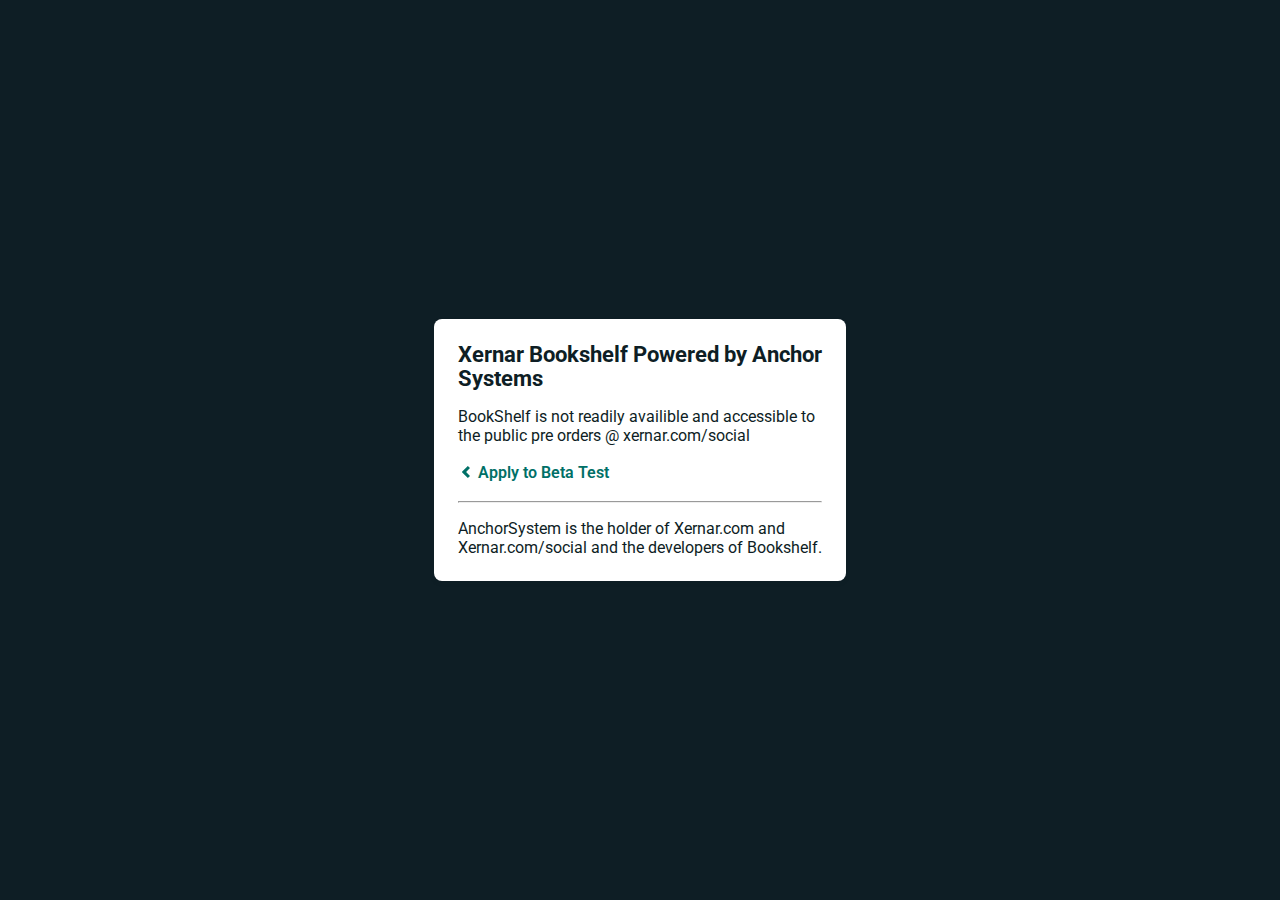
<file: index.html>
<DOCTYPE html>
<html>
  <head>
    <meta charset="utf-8">
    <meta name="viewport" content="width=device-width, initial-scale=1.0, maximum-scale=1.0, user-scalable=no">

    <title>Main</title>
    <link href='https://fonts.googleapis.com/css?family=Roboto:400,700&subset=latin,latin-ext' rel='stylesheet' type='text/css'>
    <style>
    body {
      font-family: -apple-system, BlinkMacSystemFont, "Segoe UI", Roboto, Helvetica, Arial, sans-serif, "Apple Color Emoji", "Segoe UI Emoji", "Segoe UI Symbol";
      background: rgb(14, 30, 37);
      color: white;
      overflow: hidden;
      margin: 0;
      padding: 0;
    }

    h1 {
      margin: 0;
      font-size: 22px;
      line-height: 24px;
    }

    .main {
      position: relative;
      display: flex;
      flex-direction: column;
      align-items: center;
      justify-content: center;
      height: 100vh;
      width: 100vw;
    }

    .card {
      position: relative;
      display: flex;
      flex-direction: column;
      width: 75%;
      max-width: 364px;
      padding: 24px;
      background: white;
      color: rgb(14, 30, 37);
      border-radius: 8px;
      box-shadow: 0 2px 4px 0 rgba(14, 30, 37, .16);
    }

    a {
      margin: 0;
      text-decoration: none;
      font-weight: 600;
      line-height: 24px;
      color: #007067;
    }

    a svg {
      position: relative;
      top: 2px;
    }

    a:hover,
    a:focus {
      text-decoration: underline;
      text-decoration-color: #f4bb00;
    }

    a:hover svg path{
      fill: #007067;
    }

    p:last-of-type {
      margin-bottom: 0;
    }

    </style>
  </head>
  <body>
    <div class="main">
      <div class="card">
        <div class="header">
          <h1>Xernar Bookshelf Powered by Anchor Systems</h1>
        </div>
        <div class="body">
          <p>BookShelf is not readily availible and accessible to the public pre orders @ xernar.com/social</p>
          <p>
            <a id="back-link" href="https://anchorsystem.club/Bookshelf/register">
              <svg xmlns="http://www.w3.org/2000/svg" width="16" height="16" viewBox="0 0 16 16">
                <path fill="#007067" d="M11.9998836,4.09370803 L8.55809517,7.43294953 C8.23531459,7.74611298 8.23531459,8.25388736 8.55809517,8.56693769 L12,11.9062921 L9.84187871,14 L4.24208544,8.56693751 C3.91930485,8.25388719 3.91930485,7.74611281 4.24208544,7.43294936 L9.84199531,2 L11.9998836,4.09370803 Z"/>
              </svg>
             Apply to Beta Test
             </a>
          </p>
          <hr><p>AnchorSystem is the holder of Xernar.com and Xernar.com/social and the developers of Bookshelf.
          </p>
        </div>
      </div>
    </div>
    <script>
      (function() {
        if (document.referrer && document.location.host && document.referrer.match(new RegExp("^https?://" + document.location.host))) {
          document.getElementById("back-link").setAttribute("href", document.referrer);
        }
      })();
    </script>
  </body>
</html>
</file>
